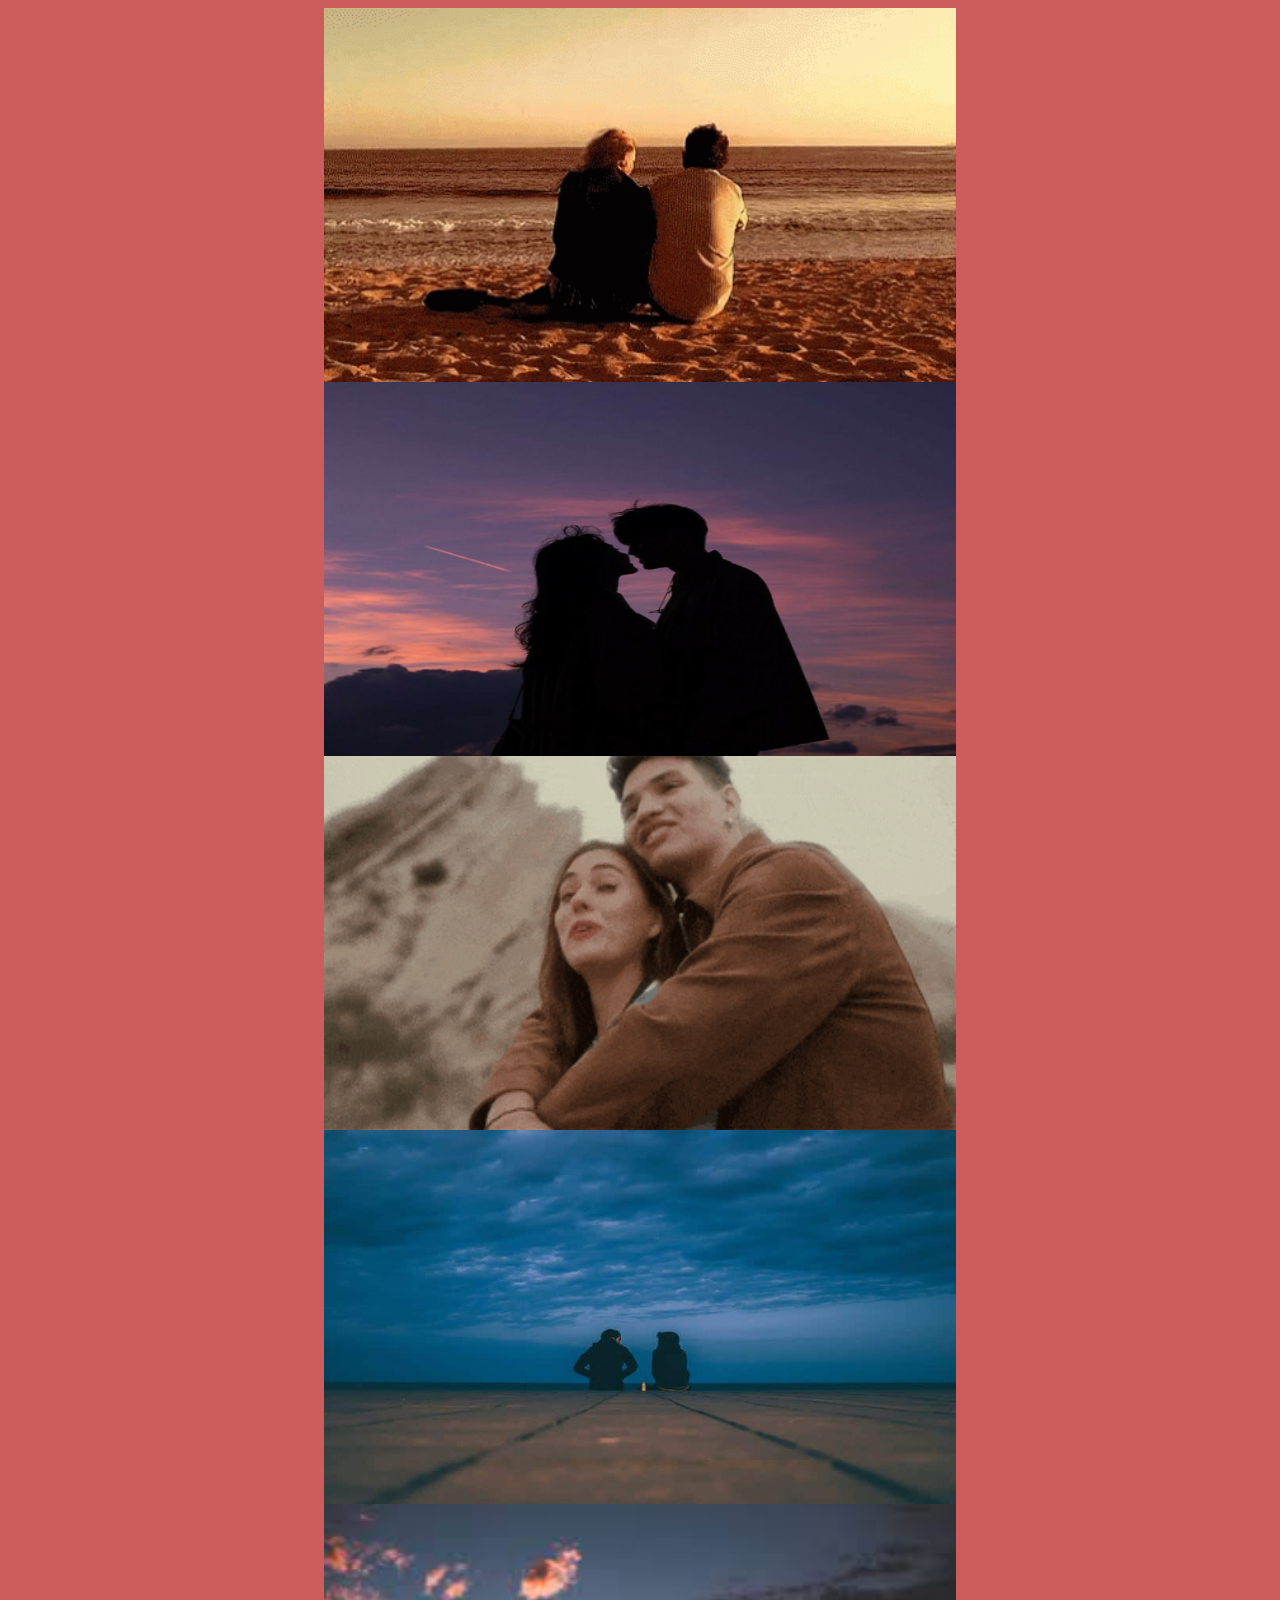
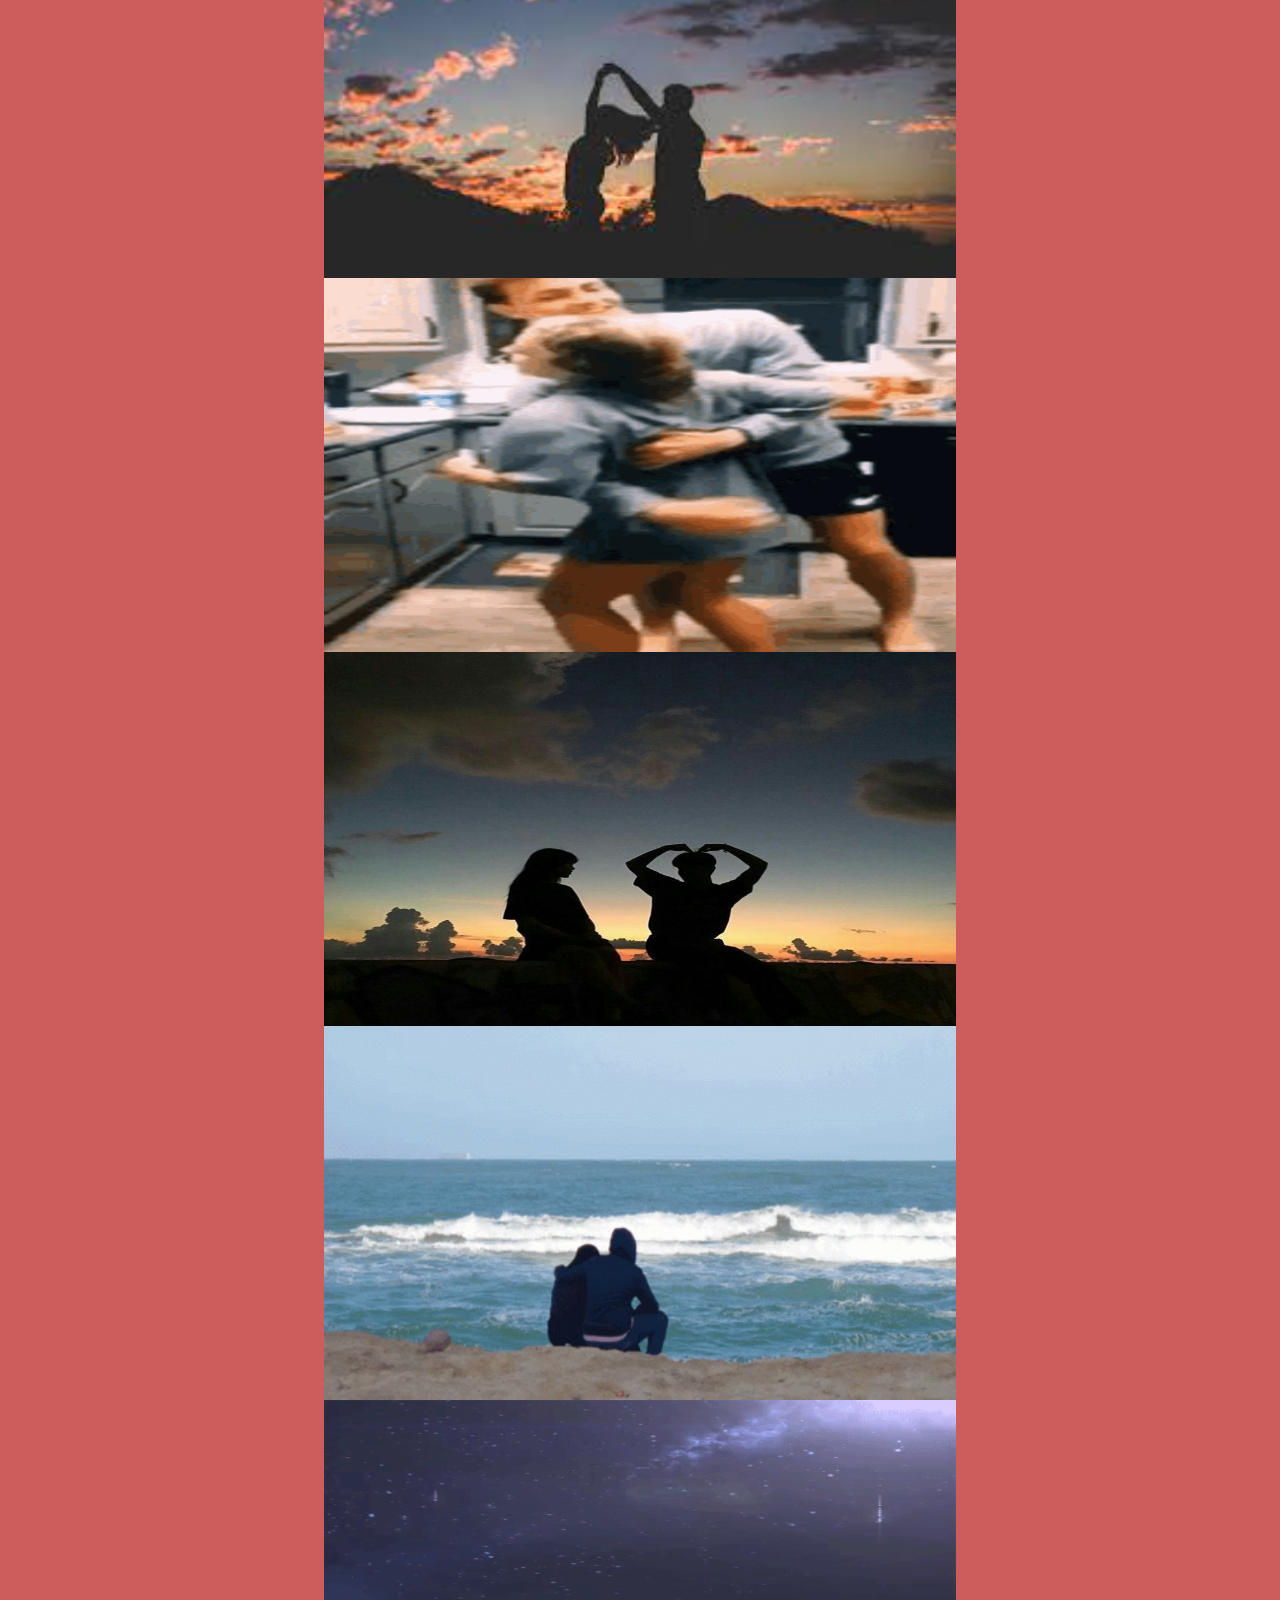
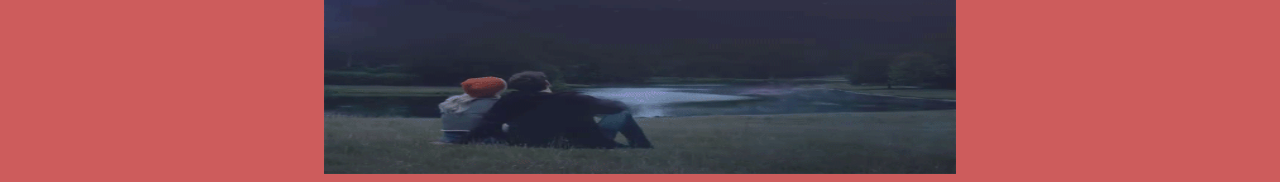
<file: 3youngadulthood/index.html>
<!doctype html>
<html>
<head>
<meta charset="UTF-8">
<title>love grows old</title>
<link href="style.css" rel="stylesheet" type="text/css">
</head>

<body>
</body>
</html>
<a href="ipage2.html"><img src="beach-ocean.gif" alt="" width="498" height="374" class="center" img.center=""> </a>
<a href="ipage2.html"><img src="6091b0bbfaf24c001d4746f2.png" alt="" width="498" height="374" class="center" img.center=""> </a>
	
<a href="ipage2.html"><img src="200.gif" alt="" width="498" height="374" class="center" img.center=""> </a>
<a href="ipage2.html"><img src="0536.jpeg" alt="" width="498" height="374" class="center" img.center=""> </a>

<a href="ipage2.html"><img src="images.jpeg" alt="" width="498" height="374" class="center" img.center=""> </a>
<a href="ipage2.html"><img src="cute-couple-dancing-relationship-couple-romance.gif" alt="" width="498" height="374" class="center" img.center=""> </a>
<a href="ipage2.html"><img src="tumblr_80b828f4513bac34058a1c4ef4196e5f_2461f26c_640.jpeg" alt="" width="498" height="374" class="center" img.center=""> </a>
<a href="ipage2.html"><img src="love-beach.gif" alt="" width="498" height="374" class="center" img.center=""> </a>
<a href="ipage2.html"><img src="tumblr_npclyqJeFl1r49902o1_500.gif" alt="" width="498" height="374" class="center" img.center=""> </a>
</file>
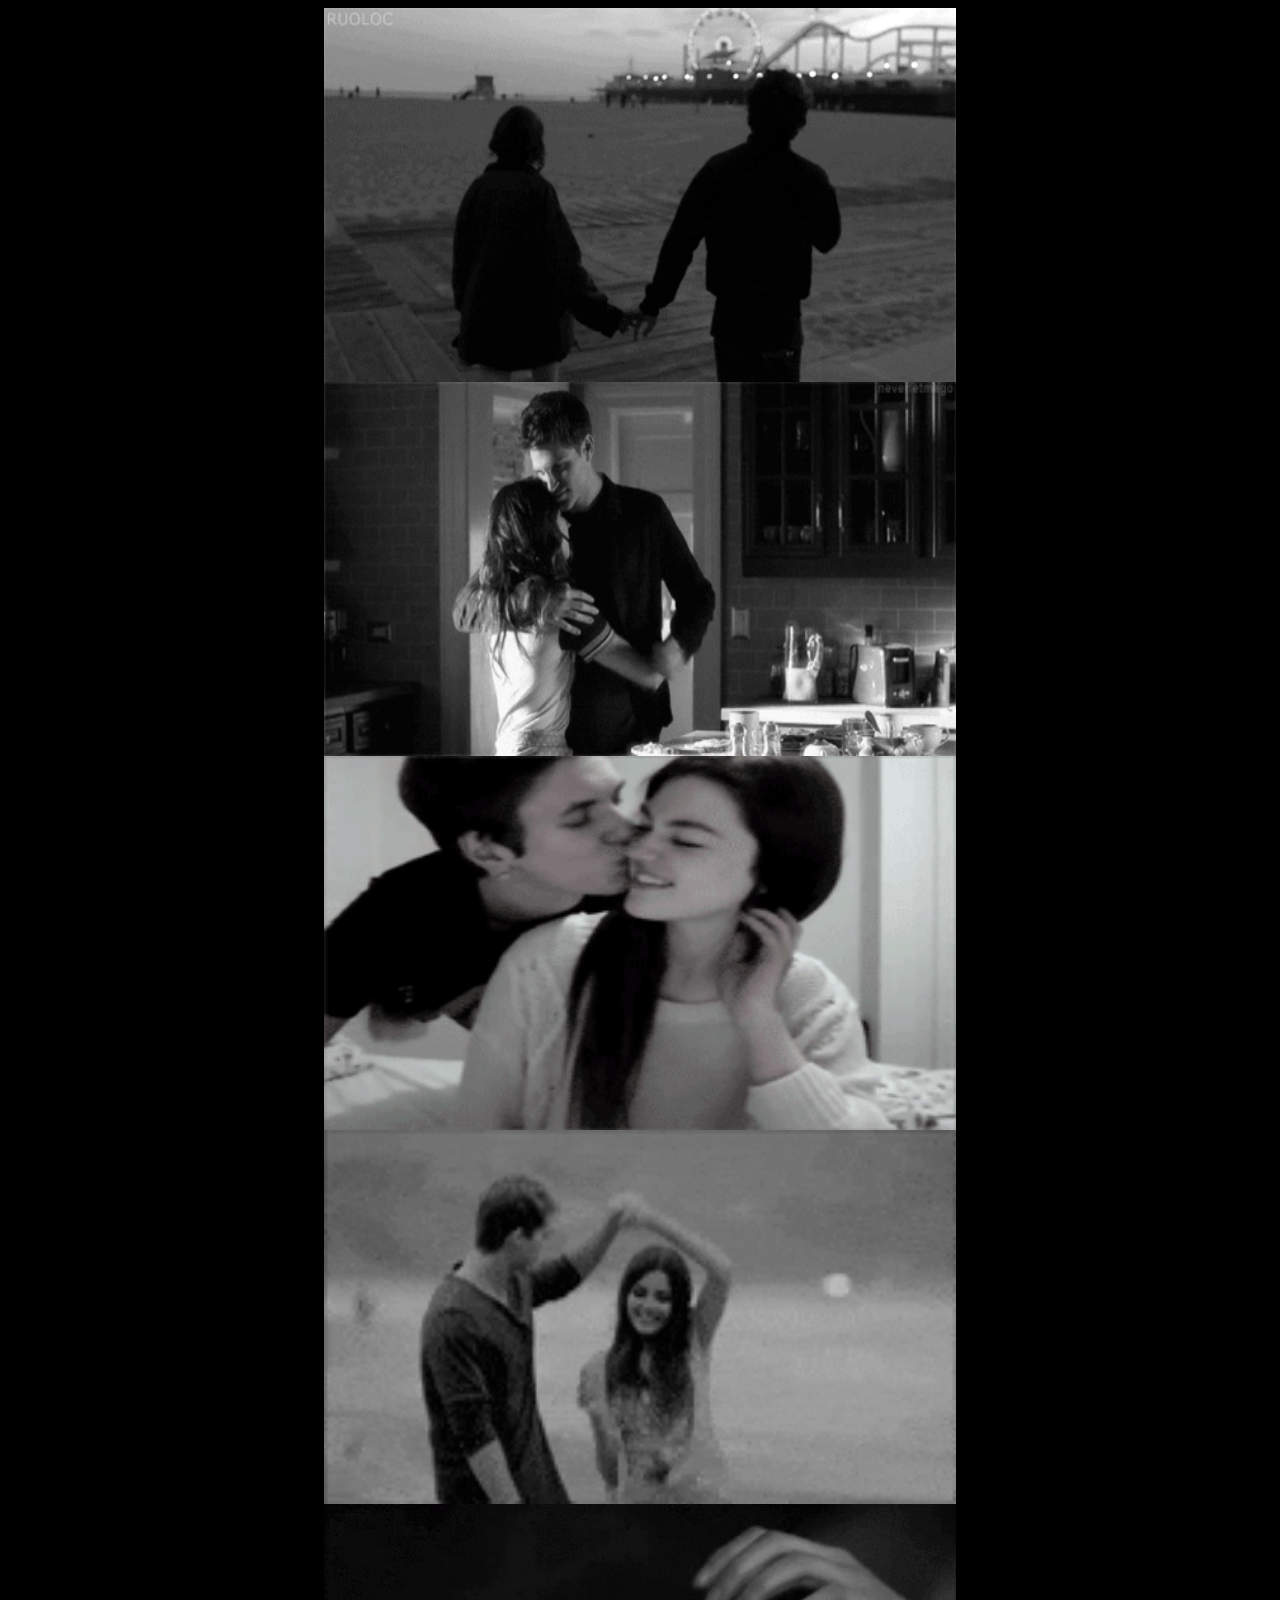
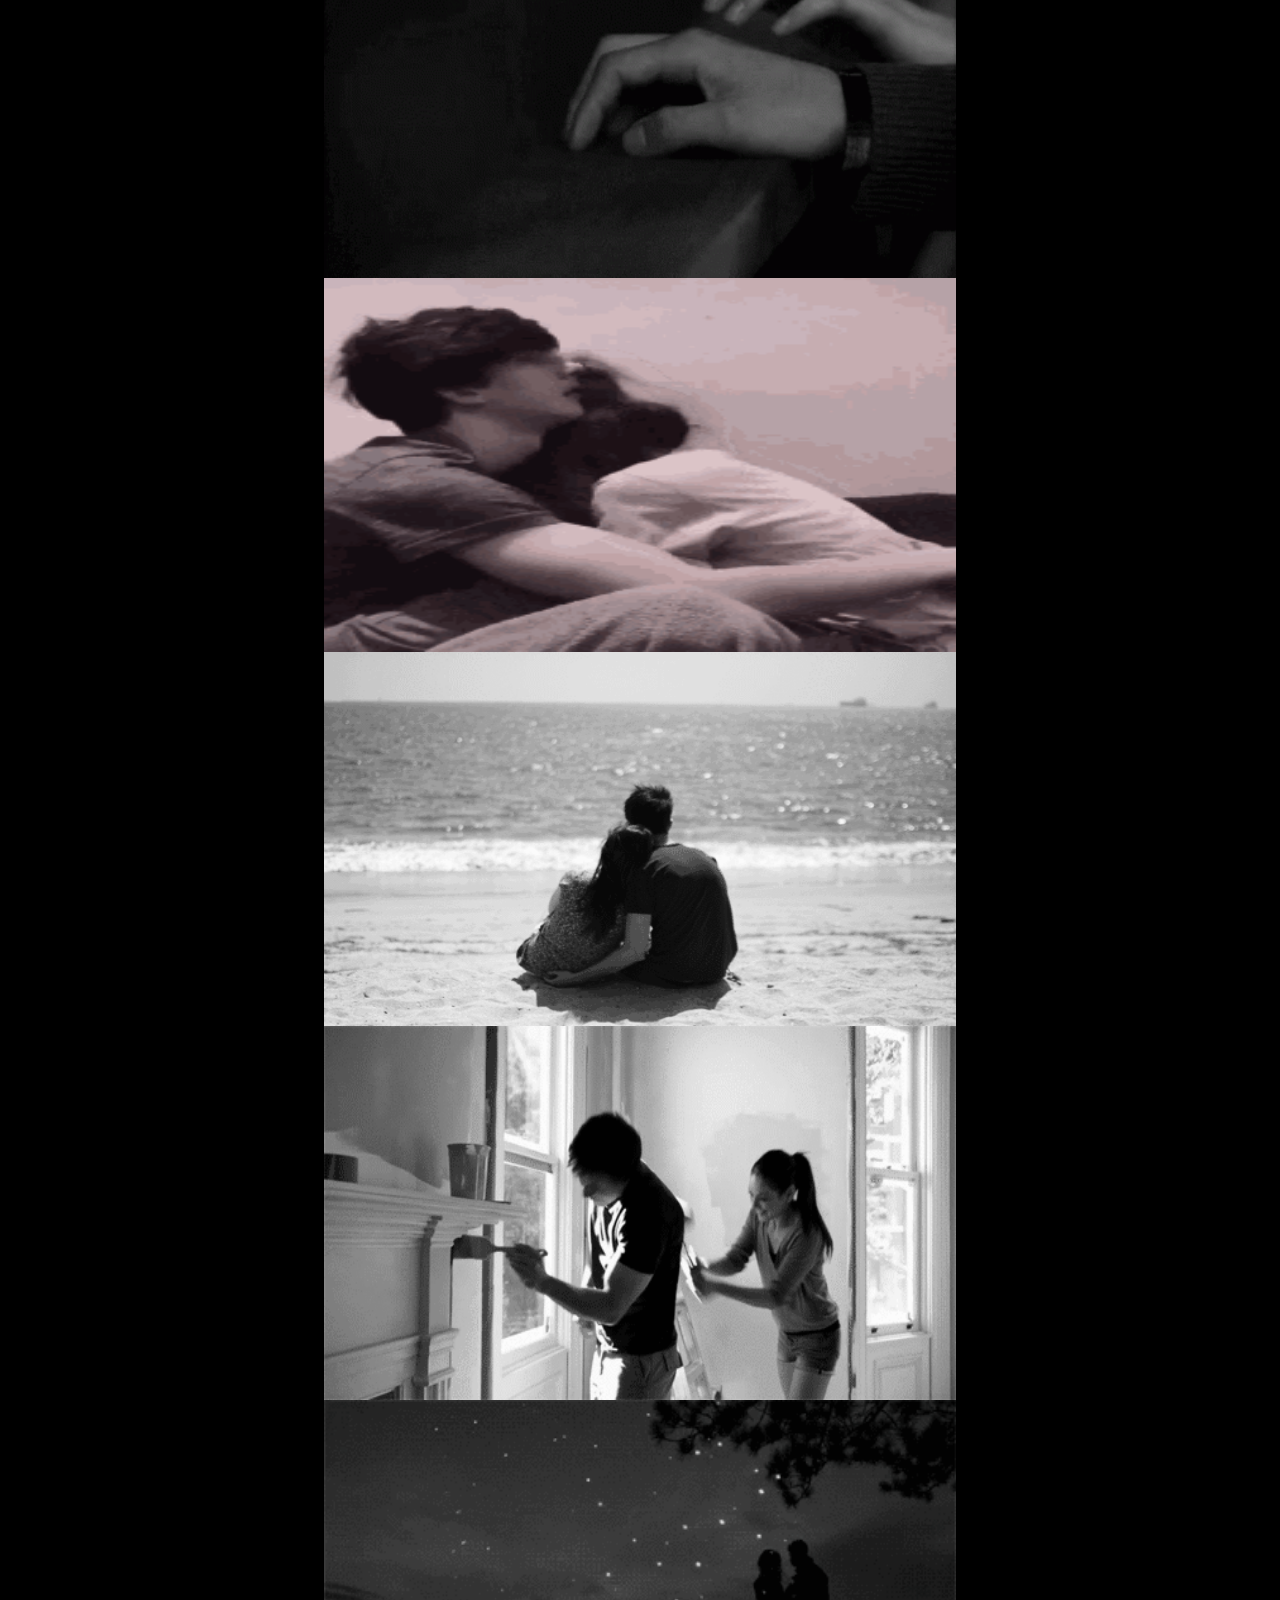
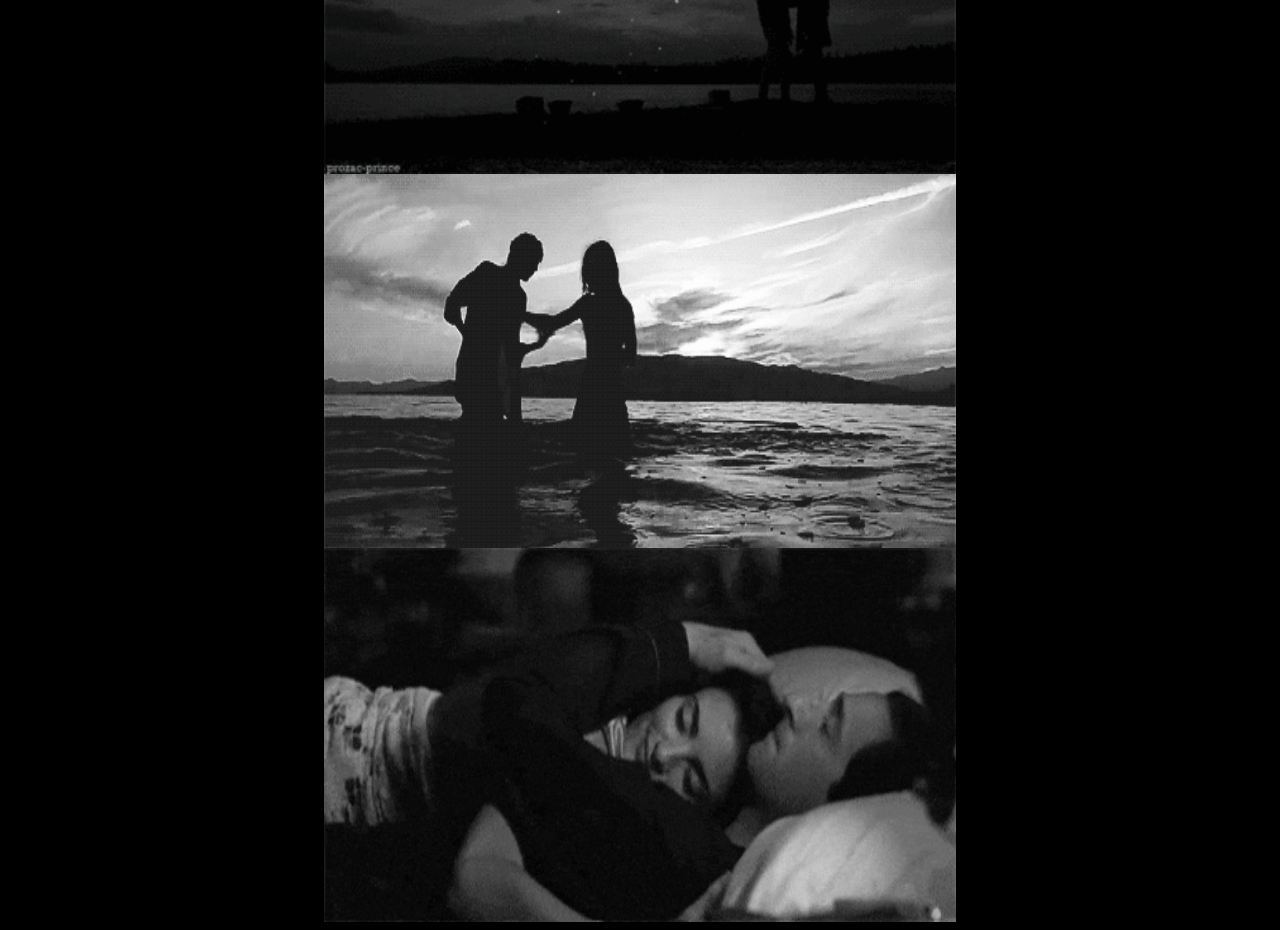
<file: 5neverending black memories/index.html>
<!doctype html>
<html>
<head>
<meta charset="UTF-8">
<title>snipets after death</title>
<link href="style.css" rel="stylesheet" type="text/css">
</head>

<body>
</body>
</html>
<a href="ipage2.html"><img src="giphy.gif" alt="" width="498" height="374" class="center" img.center=""> </a>
<a href="ipage2.html"><img src="hug-kitchen.gif" alt="" width="498" height="374" class="center" img.center=""> </a>
	
<a href="ipage2.html"><img src="AON5.gif" alt="" width="498" height="374" class="center" img.center=""> </a> 

<a href="ipage2.html"><img src="200w.gif" alt="" width="498" height="374" class="center" img.center=""> </a>
<a href="ipage2.html"><img src="hands-hand-holding.gif" alt="" width="498" height="374" class="center" img.center=""> </a>
<a href="ipage2.html"><img src="sweetcouple.gif" alt="" width="498" height="374" class="center" img.center=""> </a>
<a href="ipage2.html"><img src="tumblr_mu2jo63KcP1s8hnhko1_500.gif" alt="" width="498" height="374" class="center" img.center=""> </a>
<a href="ipage2.html"><img src="tumblr_nd2xvyqSHn1ti70kso1_500.gif" alt="" width="498" height="374" class="center" img.center=""> </a>

<a href="ipage2.html"><img src="ffc327a30219a37b956e36e6c11d60c2.gif" alt="" width="498" height="374" class="center" img.center=""> </a>
<a href="ipage2.html"><img src="tumblr_5c493db0a92c41eb4a63169f7fdcd3b3_ad1334e8_500.gif" alt="" width="498" height="374" class="center" img.center=""> </a>
<a href="ipage2.html"><img src="200.gif" alt="" width="498" height="374" class="center" img.center=""> </a>
</file>
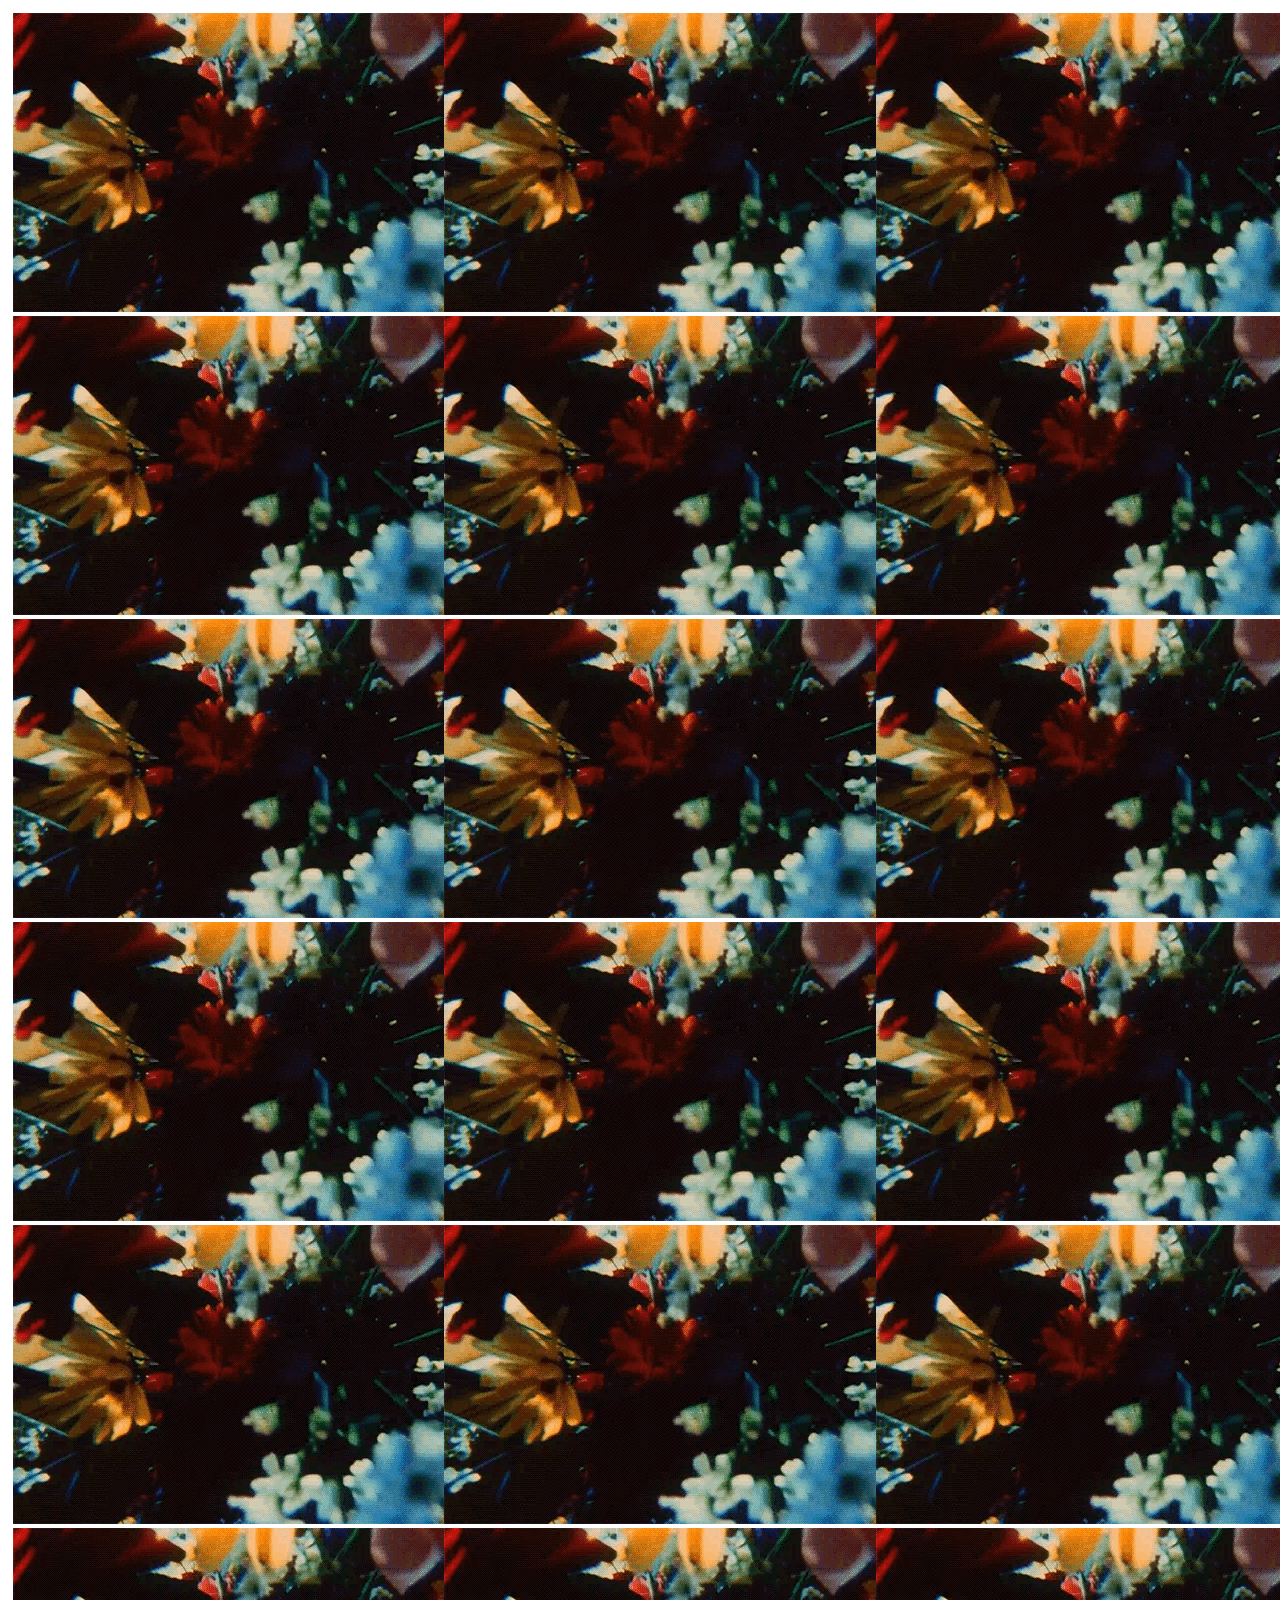
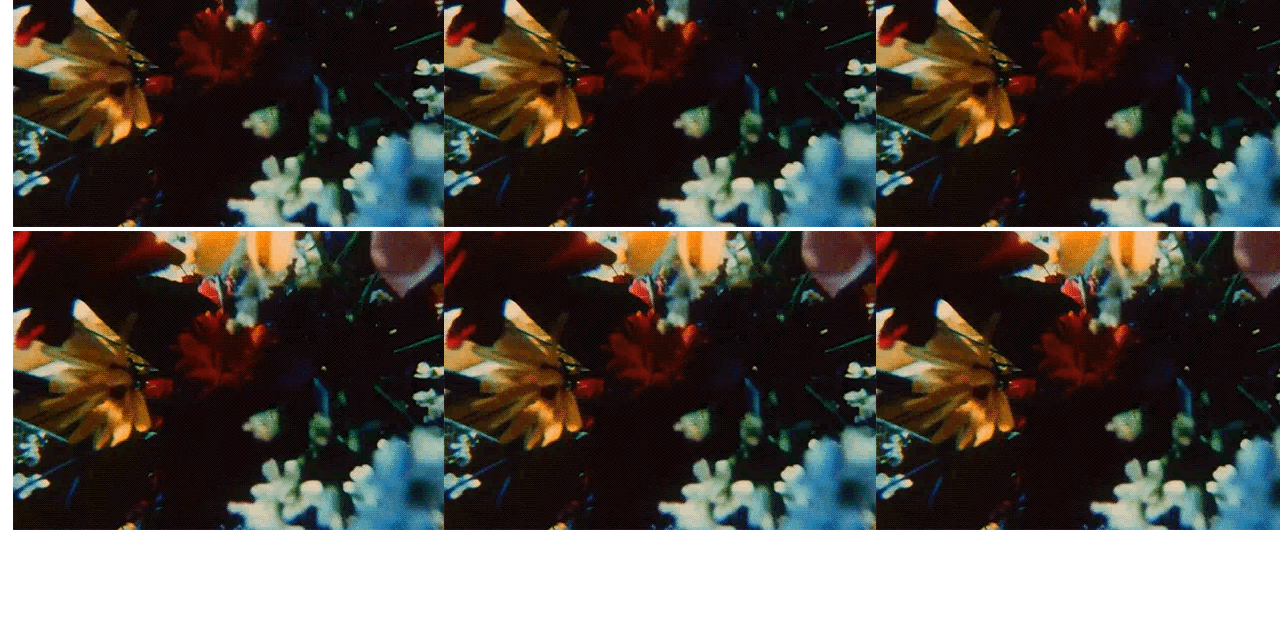
<file: page 1/video/index.html>
<!doctype html>
<html>
<head>
<meta charset="UTF-8">
<title>Untitled Document</title>
<link href="style.css" rel="stylesheet" type="text/css">
</head>

<body>
	
</body>
</html>

<div class="row">
  <div class="column">
    <img src="5039s-nature-gifs-gifs-Favim.com-7834342.gif">
    <img src="5039s-nature-gifs-gifs-Favim.com-7834342.gif">
    <img src="5039s-nature-gifs-gifs-Favim.com-7834342.gif">
    <img src="5039s-nature-gifs-gifs-Favim.com-7834342.gif">
    <img src="5039s-nature-gifs-gifs-Favim.com-7834342.gif">
    <img src="5039s-nature-gifs-gifs-Favim.com-7834342.gif">
    <img src="5039s-nature-gifs-gifs-Favim.com-7834342.gif">
  </div>
  <div class="column">
    <img src="5039s-nature-gifs-gifs-Favim.com-7834342.gif">
    <img src="5039s-nature-gifs-gifs-Favim.com-7834342.gif">
    <img src="5039s-nature-gifs-gifs-Favim.com-7834342.gif">
    <img src="5039s-nature-gifs-gifs-Favim.com-7834342.gif">
    <img src="5039s-nature-gifs-gifs-Favim.com-7834342.gif">
    <img src="5039s-nature-gifs-gifs-Favim.com-7834342.gif">
   <img src="5039s-nature-gifs-gifs-Favim.com-7834342.gif">
  </div>
  <div class="column">
    <img src="5039s-nature-gifs-gifs-Favim.com-7834342.gif">
    <img src="5039s-nature-gifs-gifs-Favim.com-7834342.gif">
    <img src="5039s-nature-gifs-gifs-Favim.com-7834342.gif">
    <img src="5039s-nature-gifs-gifs-Favim.com-7834342.gif">
    <img src="5039s-nature-gifs-gifs-Favim.com-7834342.gif">
    <img src="5039s-nature-gifs-gifs-Favim.com-7834342.gif">
    <img src="5039s-nature-gifs-gifs-Favim.com-7834342.gif">
  </div>
  <div class="column">
    <img src="5039s-nature-gifs-gifs-Favim.com-7834342.gif">
    <img src="5039s-nature-gifs-gifs-Favim.com-7834342.gif">
    <img src="5039s-nature-gifs-gifs-Favim.com-7834342.gif">
    <img src="36ac929424f83838b0a1732201206e06.gif">
	 <img src="5039s-nature-gifs-gifs-Favim.com-7834342.gif">
    <img src="5039s-nature-gifs-gifs-Favim.com-7834342.gif">
    <img src="5039s-nature-gifs-gifs-Favim.com-7834342.gif">
  </div>
</div>
</file>
<file: 3youngadulthood/style.css>
@charset "UTF-8";
body{background-color:indianred}

.center {
  display: block;
  margin-left: auto;
  margin-right: auto;
  width: 50%;
}
</file>
<file: 5neverending black memories/style.css>
@charset "UTF-8";
body{background-color:black}

.center {
  display: block;
  margin-left: auto;
  margin-right: auto;
  width: 50%;
}
</file>
<file: page 1/video/style.css>
@charset "UTF-8";
 
.column {
	float: right;
	width: 33.33%;
	padding: 5px;
}

 
.row::after {
  content: "";
  clear: both;
  display: table;}
.row {
  display: flex;
}

.column {
  flex: 33.33%;
  padding: 5px;
}
<img src="imageLocation" style="float: left; width: 30%; margin-right: 1%; margin-bottom: 0.5em;">
</file>
